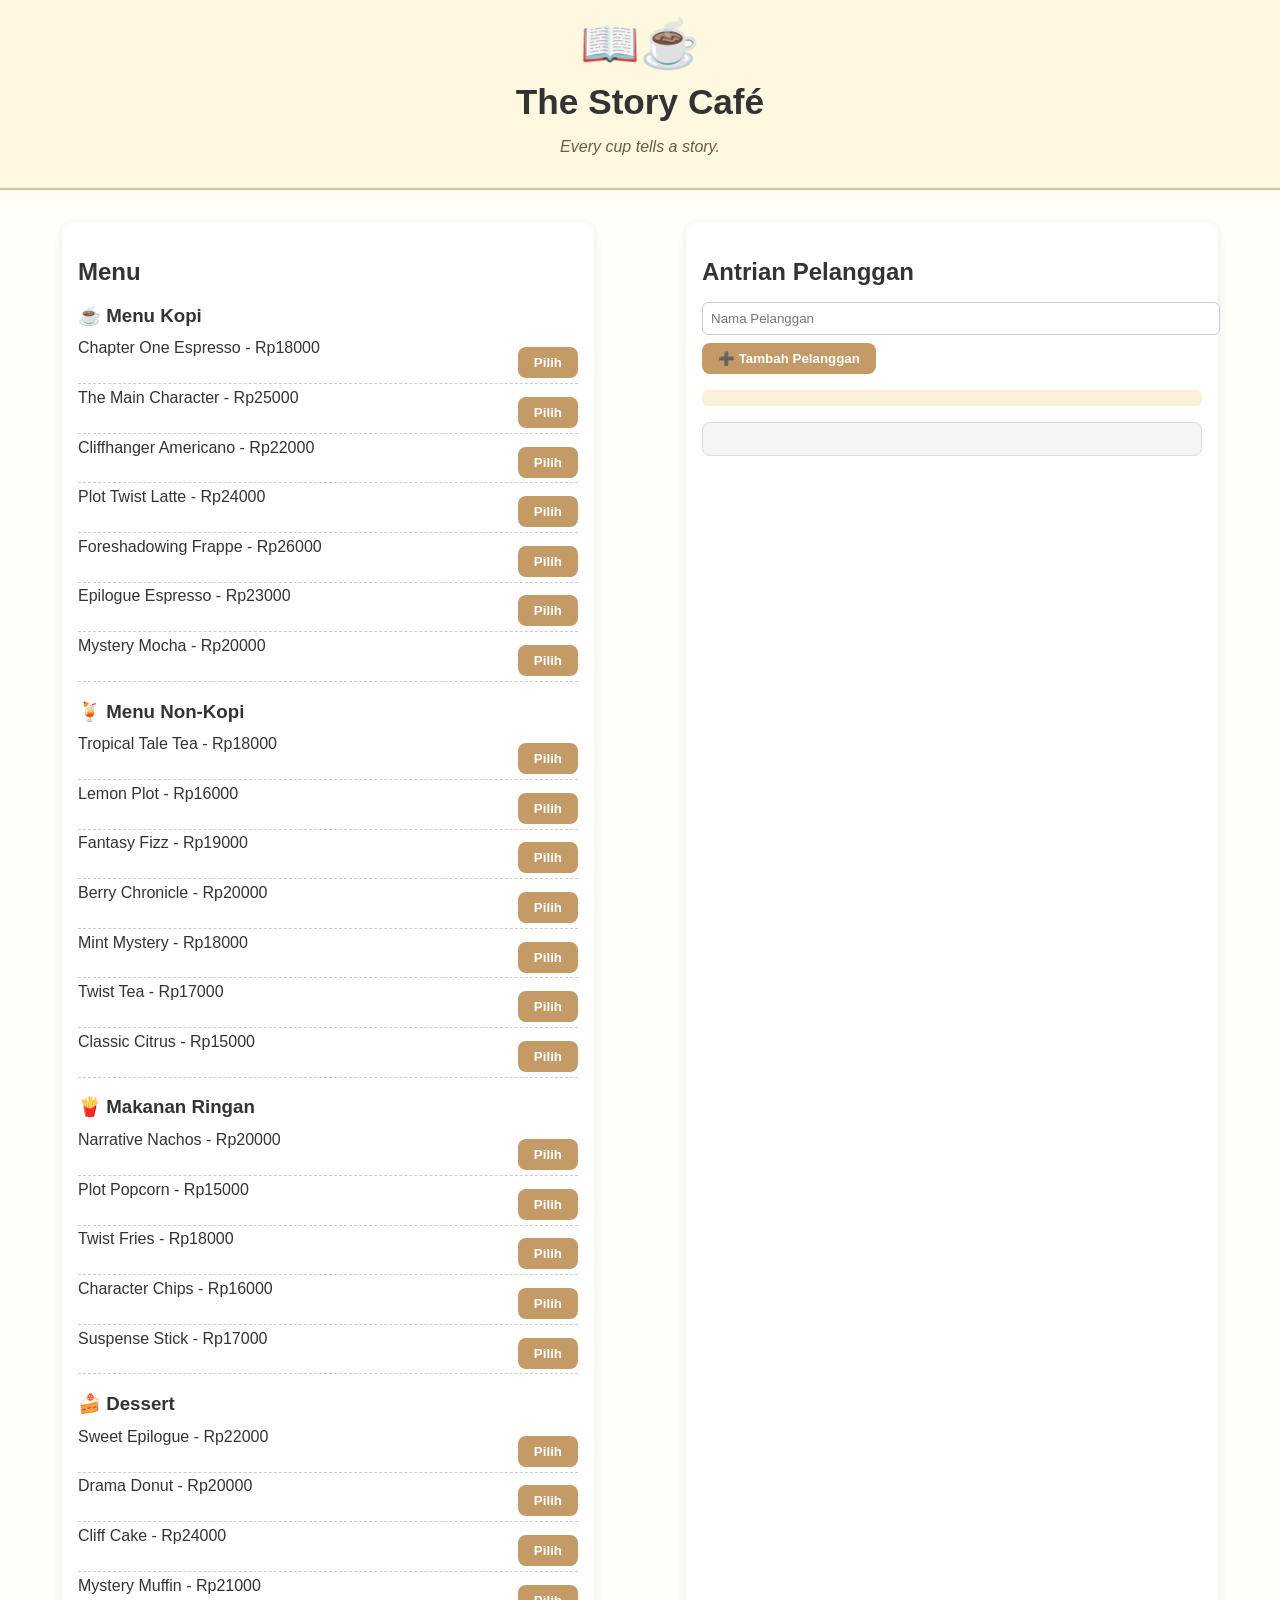
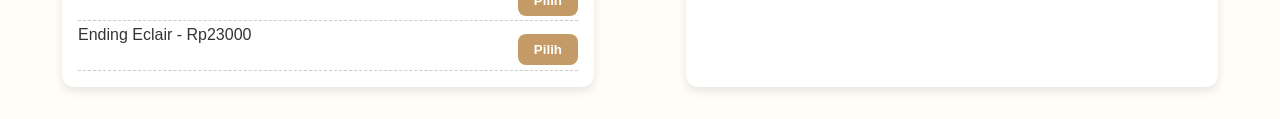
<file: prototipe-awal/index.html>
<!DOCTYPE html>
<html lang="en">
<head>
  <meta charset="UTF-8" />
  <meta name="viewport" content="width=device-width, initial-scale=1.0" />
  <title>The Story Café</title>
  <link rel="stylesheet" href="style.css" />
</head>
<body>
  <header>
    <div class="logo">
      <div class="emoji-logo">📖☕</div>
      <h1>The Story Café</h1>
      <p class="tagline">Every cup tells a story.</p>
    </div>
  </header>

  <main>
    <!-- Bagian Menu -->
    <section class="menu">
      <h2>Menu</h2>
      <div id="menuList"></div>
    </section>

    <!-- Bagian Antrian -->
    <section class="order">
      <h2>Antrian Pelanggan</h2>
      <input type="text" id="customerName" placeholder="Nama Pelanggan" />
      <button onclick="addCustomer()">➕ Tambah Pelanggan</button>

      <div id="queueDisplay"></div>

      <!-- Bagian Pesan Menu -->
      <div id="orderSection" style="display: none;">
        <h3>Pesan Menu</h3>
        <div id="cartItems"></div>
        <p>Total: <span id="totalPrice">Rp0</span></p>

        <h4>Metode Pembayaran</h4>
        <select id="paymentMethod">
          <option value="Cash">Cash</option>
          <option value="E-Wallet">E-Wallet (GoPay, OVO, DANA)</option>
          <option value="Mobile Banking">Mobile Banking / QRIS</option>
        </select>

        <button onclick="checkout()">🧾 Checkout</button>
        <button onclick="resetOrder()">♻️ Reset</button>
      </div>

      <div id="receiptSection"></div>
    </section>
  </main>

  <script src="script.js"></script>
</body>
</html>
</file>
<file: prototipe-awal/style.css>
body {
  margin: 0;
  font-family: 'Segoe UI', sans-serif;
  background-color: #fffdf8;
  color: #333;
}

header {
  background-color: #fff8e1;
  padding: 1rem;
  text-align: center;
  border-bottom: 2px solid #e0c097;
}

.logo img {
  width: 80px;
  height: auto;
}

.logo h1 {
  font-size: 2.2rem;
  margin: 0.2rem 0;
}

.tagline {
  font-style: italic;
  font-size: 1rem;
  color: #6e5849;
}

main {
  display: flex;
  flex-wrap: wrap;
  padding: 2rem;
  gap: 2rem;
  justify-content: space-around;
}

section {
  background-color: #ffff;
  padding: 1rem;
  border-radius: 12px;
  box-shadow: 0 4px 10px rgba(0, 0, 0, 0.1);
  flex: 1 1 400px;
  max-width: 500px;
}

button {
  background-color: #c49b66;
  border: none;
  padding: 0.5rem 1rem;
  color: white;
  font-weight: bold;
  border-radius: 8px;
  cursor: pointer;
  margin-top: 0.5rem;
}

button:hover {
  background-color: #a97d50;
}

input, select {
  width: 100%;
  padding: 0.5rem;
  margin-top: 0.5rem;
  border: 1px solid #ccc;
  border-radius: 6px;
}

#menuList div, #cartItems div {
  display: flex;
  justify-content: space-between;
  padding: 0.3rem 0;
  border-bottom: 1px dashed #ccc;
}

#receiptSection {
  margin-top: 1rem;
  padding: 1rem;
  background-color: #f5f5f5;
  border: 1px solid #ddd;
  border-radius: 8px;
  white-space: pre-line;
  font-family: 'Courier New', Courier, monospace;
}

#queueDisplay {
  margin: 1rem 0;
  padding: 0.5rem;
  background-color: #fcefd8;
  border-radius: 6px;
  font-weight: bold;
}

h2, h3, h4 {
  margin-bottom: 0.5rem;
}

.emoji-logo {
  font-size: 48px;
  text-align: center;
  margin-bottom: 10px;
}
</file>
